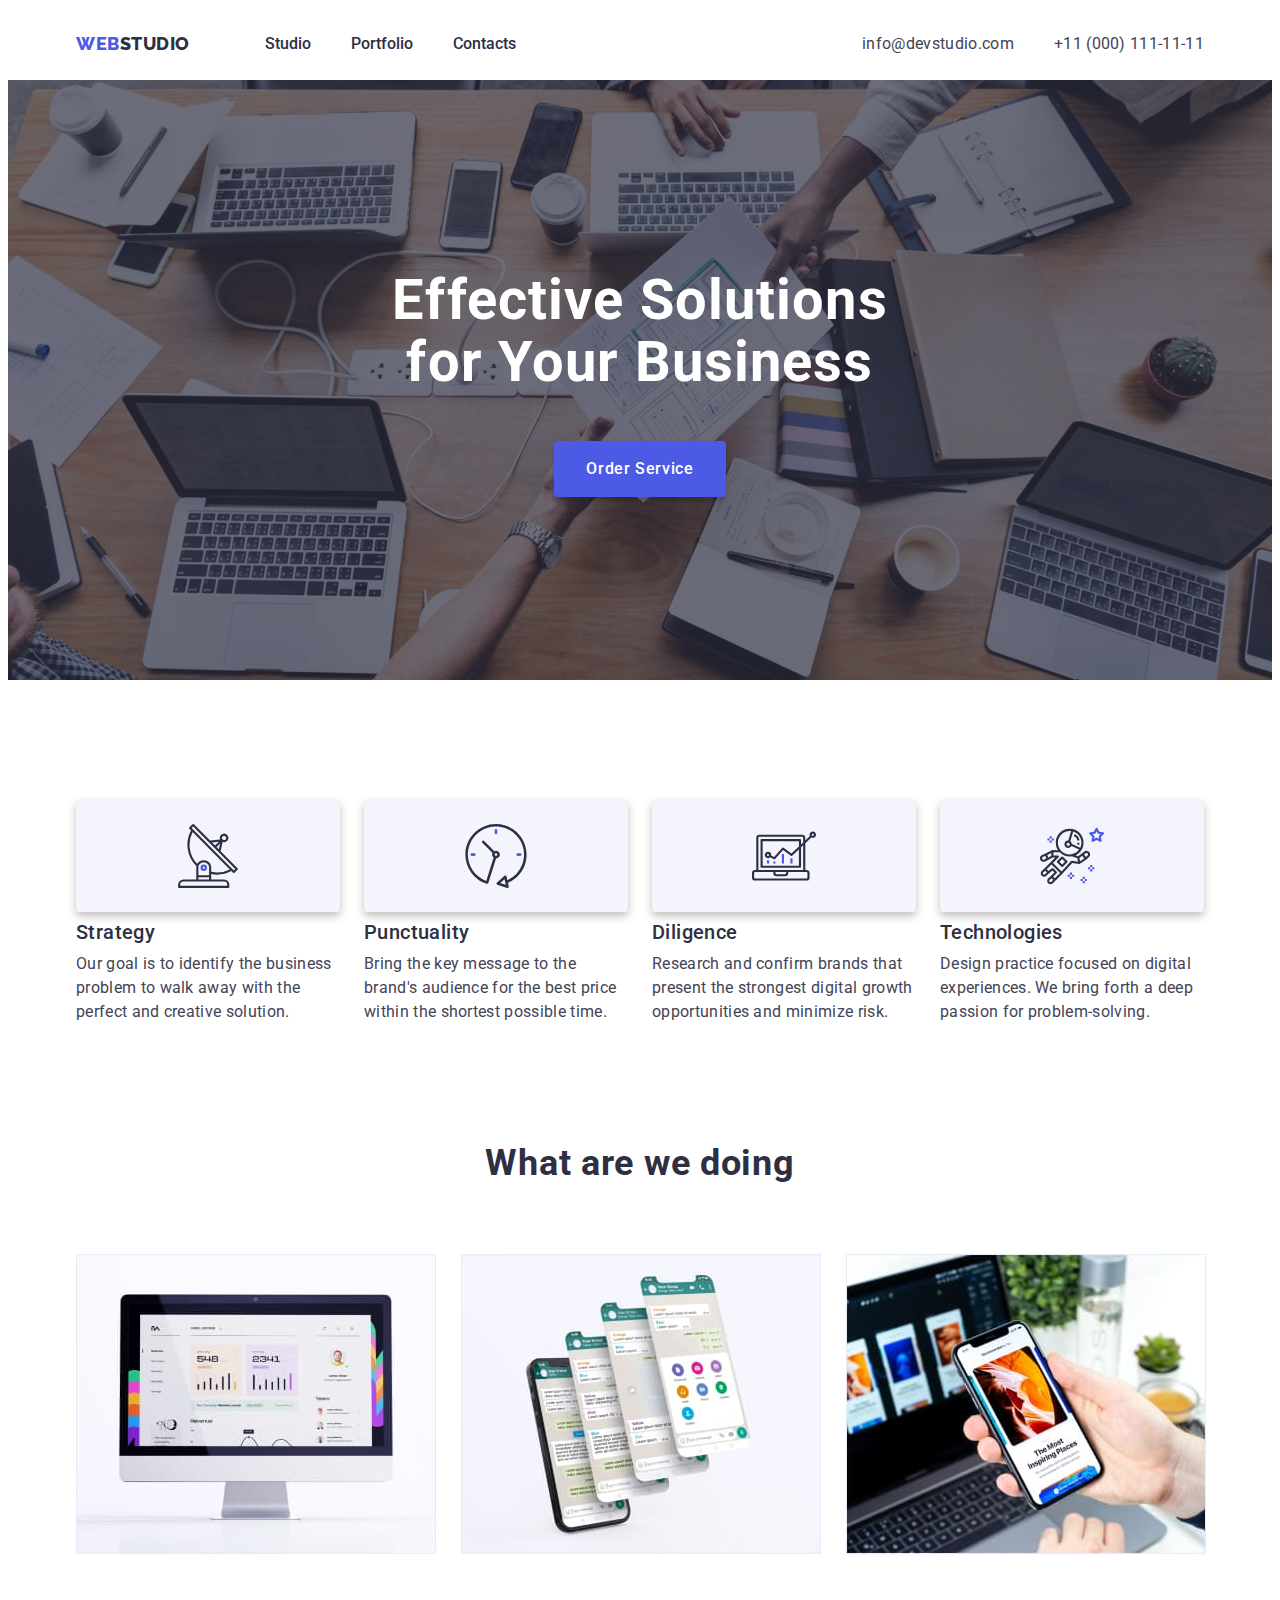
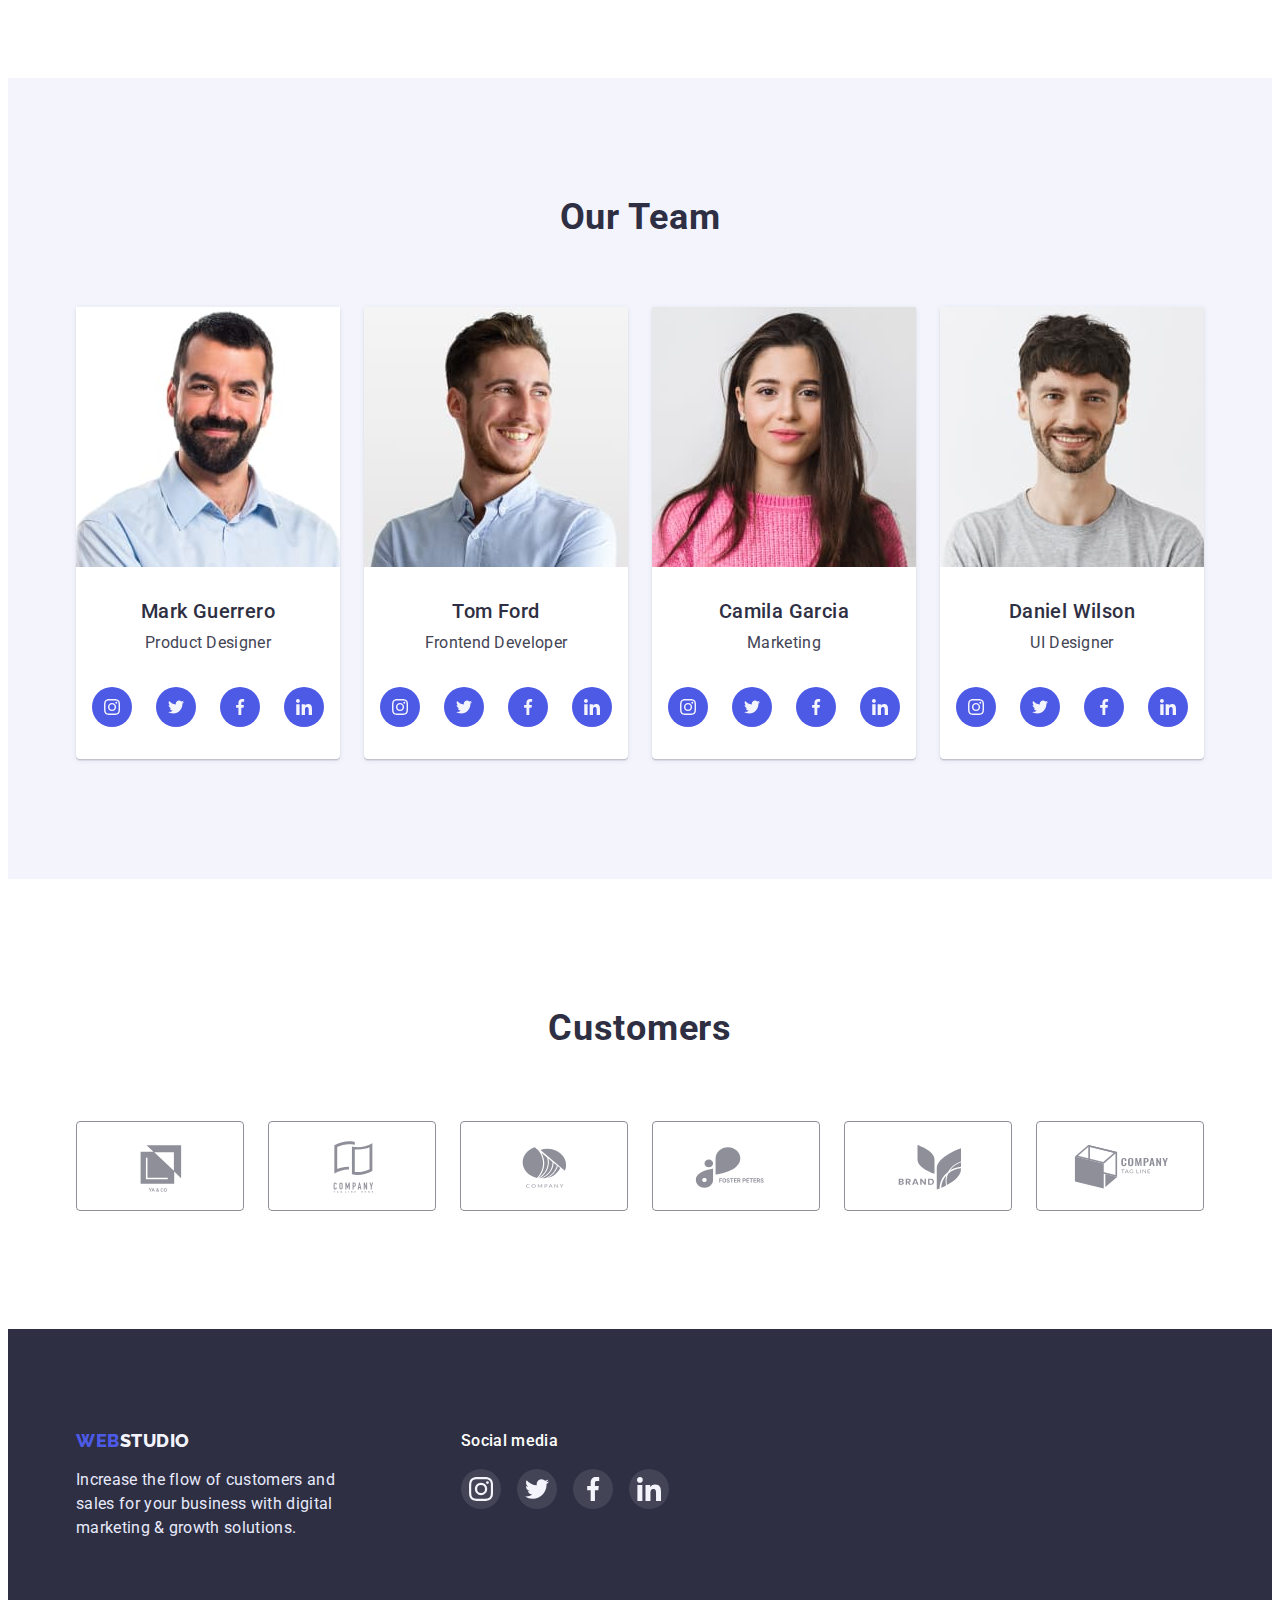
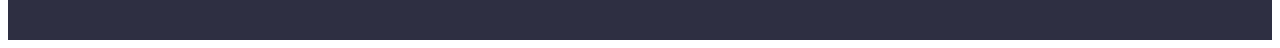
<file: index.html>
<!DOCTYPE html>
<html lang="en">

<head>
    <meta charset="UTF-8">
    <meta http-equiv="X-UA-Compatible" content="IE=edge">
    <meta name="viewport" content="width=device-width, initial-scale=1.0">
    <title>Goit-markup-hw-01</title>
    <link rel="stylesheet" href="https://cdnjs.cloudflare.com/ajax/libs/modern-normalize/1.1.0/modern-normalize.min.css"
        integrity="sha512-wpPYUAdjBVSE4KJnH1VR1HeZfpl1ub8YT/NKx4PuQ5NmX2tKuGu6U/JRp5y+Y8XG2tV+wKQpNHVUX03MfMFn9Q=="
        crossorigin="anonymous" referrerpolicy="no-referrer" />
    <link rel="preconnect" href="https://fonts.googleapis.com">
    <link rel="preconnect" href="https://fonts.googleapis.com">
    <link rel="preconnect" href="https://fonts.gstatic.com" crossorigin>
    <link href="https://fonts.googleapis.com/css2?family=Raleway:wght@800&family=Roboto:wght@400;500;700&display=swap"
        rel="stylesheet">
    <link rel="stylesheet" href="./css/styles.css">
</head>

<body>

    <!-- Header start -->
<header class="header">
<div class="container">
<nav class="header-nav">
    <a href="./index.html" class="logo">Web<span class="logo-white">Studio</span></a>
    <ul class="header-title">
        <li class="item">
            <a class="header-link" href="./index.html">Studio</a>
        </li>
        <li class="item">
            <a class="header-link" href="./portfolio.html">Portfolio</a>
        </li>
        <li class="item">
            <a class="header-link" href="">Contacts</a>
        </li>
    </ul>
</nav>

<address class="header-contacts">
    <ul class="contacts">
        <li class="item">
            <a class="contacts-active_mail" href="mailto:info@devstudio.com">info@devstudio.com</a>
        </li>
        <li class="item">
            <a class="contacts-active_tel" href="tel:+110001111111">+11 (000) 111-11-11</a>
        </li>
    </ul>
</address>

</div>
</header>
<!-- Header end -->

<!-- Section Hero start -->
<main>
<section class="hero-section">
<div class="container">
    <h1 class="hero-title">
        Effective Solutions for Your Business
    </h1>

    <button type="button" class="hero-tapy">
        Order Service
    </button>
</div>
</section>
<!-- Section Hero end -->

<!--Advantages start -->
<section class="advantages">
<div class="container">
    <h2 class="advantages-title">наші переваги</h2>
    <ul class="advantages-wrapper">
        <li class="advantages-block">

            <div class="advantages-icon">
               <svg class="advantages-svg" width="64" height="64">
                <use href="./images/icon.svg/sprite-icon.svg#icon-antenna"></use>
               </svg>
            </div>

            <h3 class="block-title">Strategy</h3>
            <p class="block-desc">Our goal is to identify the business
                problem to walk away with the perfect and creative solution.</p>
        </li>

        <li class="advantages-block">

            <div class="advantages-icon">
                <svg class="advantages-svg" width="64" height="64">
                    <use href="./images/icon.svg/sprite-icon.svg#icon-clock"></use>
                   </svg>
            </div>

            <h3 class="block-title">Punctuality</h3>
            <p class="block-desc">Bring the key message to the brand's audience for the best price within
                the shortest possible time.</p>
        </li>
        <li class="advantages-block">

            <div class="advantages-icon">
                <svg class="advantages-svg" width="64" height="64">
                    <use href="./images/icon.svg/sprite-icon.svg#icon-diagram"></use>
                   </svg>
            </div>

            <h3 class="block-title">Diligence</h3>
            <p class="block-desc">Research and confirm brands that present the strongest digital growth
                opportunities and minimize risk.</p>
        </li>
        <li class="advantages-block">

            <div class="advantages-icon">
                <svg class="advantages-svg" width="64" height="64">
                    <use href="./images/icon.svg/sprite-icon.svg#icon-astronaut"></use>
                   </svg>
            </div>
            <h3 class="block-title">Technologies</h3>
            <p class="block-desc">Design practice focused on digital experiences. We bring forth a deep
                passion for problem-solving.</p>
        </li>
    </ul>
</div>
</section>
<!-- Advantages end -->

<!--block cases star -->
<section class="cases">
<div class="container">
    <h2 class="cases-title">
        What are we doing
    </h2>

    <ul class="cases-wrapper">
        <li class="cases-image">
            <img src="./images/computer.jpg" width="360" alt="комп`ютер">
        </li>
        <li class="cases-image">
            <img src="./images/chats.jpg" width="360" alt="чат">
        </li>
        <li class="cases-image">
            <img src="./images/phone.jpg" width="360" alt="телефон">
        </li>
    </ul>
</div>
</section>
<!-- block cases end -->

<!-- block team start -->
<section class="team">
<div class="container">
    <h2 class="team-title">
        Our Team
    </h2>

    <ul class="team-wrapper">
    <li class="team-cards">

     <img class="team-image" src="./images/Mark.jpg" width="264" alt="Mark">
     <div class="card">
        <h3 class="team-name">
            Mark Guerrero
        </h3>
        <p class="team-desc">
            Product Designer
        </p>

    <ul class="icon">
        <li class="icon-card">
            <a href="" class="icon-link">
                <svg class="icon-list" width="16" height="16">
                    <use href="./images/icon.svg/sprite-icon.svg#icon-instagram"></use>
                </svg>
            </a>
        </li>
        <li class="icon-card">
            <a href="" class="icon-link">
                <svg class="icon-list" width="16" height="16">
                    <use href="./images/icon.svg/sprite-icon.svg#icon-twitter"></use>
                </svg>
            </a>
        </li>
        <li class="icon-card">
            <a href="" class="icon-link">
                <svg class="icon-list" width="16" height="16">
                    <use href="./images/icon.svg/sprite-icon.svg#icon-facebook"></use>
                </svg>
            </a>
        </li>
        <li class="icon-card">
            <a href="" class="icon-link">
                <svg class="icon-list" width="16" height="16">
                    <use href="./images/icon.svg/sprite-icon.svg#icon-linkedin"></use>
                </svg>
            </a>
        </li>
</div>
</li>
        <li class="team-cards">
            <img class="team-image" src="./images/Tom.jpg" width="264" alt="Tom">
    <div class="card">
            <h3 class="team-name">
                Tom Ford
            </h3>
            <p class="team-desc">
                Frontend Developer
            </p>

            <ul class="icon">
                <li class="icon-card">
                    <a href="" class="icon-link">
                        <svg class="icon-list" width="16" height="16">
                            <use href="./images/icon.svg/sprite-icon.svg#icon-instagram"></use>
                        </svg>
                    </a>
                </li>
                <li class="icon-card">
                    <a href="" class="icon-link">
                        <svg class="icon-list" width="16" height="16">
                            <use href="./images/icon.svg/sprite-icon.svg#icon-twitter"></use>
                        </svg>
                    </a>
                </li>
                <li class="icon-card">
                    <a href="" class="icon-link">
                        <svg class="icon-list" width="16" height="16">
                            <use href="./images/icon.svg/sprite-icon.svg#icon-facebook"></use>
                        </svg>
                    </a>
                </li>
                <li class="icon-card">
                    <a href="" class="icon-link">
                        <svg class="icon-list" width="16" height="16">
                            <use href="./images/icon.svg/sprite-icon.svg#icon-linkedin"></use>
                        </svg>
                    </a>
                </li>
        </li>
    </div>
        <li class="team-cards">
            <img class="team-image" src="./images/Camila.jpg" width="264" alt="Camila">
    <div class="card">
            <h3 class="team-name">
                Camila Garcia
            </h3>
            <p class="team-desc">
                Marketing
            </p>

            <ul class="icon">
                <li class="icon-card">
                    <a href="" class="icon-link">
                        <svg class="icon-list" width="16" height="16">
                            <use href="./images/icon.svg/sprite-icon.svg#icon-instagram"></use>
                        </svg>
                    </a>
                </li>
                <li class="icon-card">
                    <a href="" class="icon-link">
                        <svg class="icon-list" width="16" height="16">
                            <use href="./images/icon.svg/sprite-icon.svg#icon-twitter"></use>
                        </svg>
                    </a>
                </li>
                <li class="icon-card">
                    <a href="" class="icon-link">
                        <svg class="icon-list" width="16" height="16">
                            <use href="./images/icon.svg/sprite-icon.svg#icon-facebook"></use>
                        </svg>
                    </a>
                </li>
                <li class="icon-card">
                    <a href="" class="icon-link">
                        <svg class="icon-list" width="16" height="16">
                            <use href="./images/icon.svg/sprite-icon.svg#icon-linkedin"></use>
                        </svg>
                    </a>
                </li>
        </li>
    </div>
        <li class="team-cards">
            <img class="team-image" src="./images/Daniel.jpg" width="264" alt="Daniel">
    <div class="card">
            <h3 class="team-name">
                Daniel Wilson
            </h3>
            <p class="team-desc">
                UI Designer
            </p>

            <ul class="icon">
                <li class="icon-card">
                    <a href="" class="icon-link">
                        <svg class="icon-list" width="16" height="16">
                            <use href="./images/icon.svg/sprite-icon.svg#icon-instagram"></use>
                        </svg>
                    </a>
                </li>
                <li class="icon-card">
                    <a href="" class="icon-link">
                        <svg class="icon-list" width="16" height="16">
                            <use href="./images/icon.svg/sprite-icon.svg#icon-twitter"></use>
                        </svg>
                    </a>
                </li>
                <li class="icon-card">
                    <a href="" class="icon-link">
                        <svg class="icon-list" width="16" height="16">
                            <use href="./images/icon.svg/sprite-icon.svg#icon-facebook"></use>
                        </svg>
                    </a>
                </li>
                <li class="icon-card">
                    <a href="" class="icon-link">
                        <svg class="icon-list" width="16" height="16">
                            <use href="./images/icon.svg/sprite-icon.svg#icon-linkedin"></use>
                        </svg>
                    </a>
                </li>
        </li>
    </div>
    </ul>
</div>
</section>
</main>
<!-- block team end -->

<!-- Customers start -->
<section class="customers-section">
    <div class="container">
        <h2 class="customers-title">Customers</h2>
        <ul class="customers">

            <li class="customers-list">
                <a href="" class="customers-link">
                    <svg class="customers-svg" width="104" height="56">
                        <use href="./images/icon.svg/sprite-icon.svg#icon-logo-1"></use>
                    </svg>
                </a>
            </li>

            <li class="customers-list">
                <a href="" class="customers-link">
                    <svg class="customers-svg" width="104" height="56">
                        <use href="./images/icon.svg/sprite-icon.svg#icon-logo-2"></use>
                    </svg>
                </a>
            </li>

            <li class="customers-list">
                <a href="" class="customers-link">
                    <svg class="customers-svg" width="104" height="56">
                        <use href="./images/icon.svg/sprite-icon.svg#icon-logo-3"></use>
                    </svg>
                </a>
            </li>

            <li class="customers-list">
                <a href="" class="customers-link">
                    <svg class="customers-svg" width="104" height="56">
                        <use href="./images/icon.svg/sprite-icon.svg#icon-logo-4"></use>
                    </svg>
                </a>
            </li>

            <li class="customers-list">
                <a href="" class="customers-link">
                    <svg class="customers-svg" width="104" height="56">
                        <use href="./images/icon.svg/sprite-icon.svg#icon-logo-5"></use>
                    </svg>
                </a>
            </li>

            <li class="customers-list">
                <a href="" class="customers-link">
                    <svg class="customers-svg" width="104" height="56">
                        <use href="./images/icon.svg/sprite-icon.svg#icon-logo-6"></use>
                    </svg>
                </a>
            </li>
        </ul>
    </div>
</section>
<!-- Customers end-->

<!-- footer start -->
<footer class="footer">
<div class="container">
<div class="footer-wrapper">
    <a href="./index.html" class="footer-logo">
        Web<span class="logo-studio">Studio</span>
    </a>

    <p class="footer-desc">
        Increase the flow of customers and sales for your business with digital marketing & growth
        solutions.
    </p>
    
</div>

<div class="wrapper">

    <h3 class="footer-title">Social media</h3>
    <ul class="footer-item">
        <li class="footer-list">
            <a href="" class="footer-link">
                <svg class="footer-svg" width="24" height="24">
                    <use href="./images/icon.svg/sprite-icon.svg#icon-instagram"></use>
                </svg>
            </a>
        </li>
        <li class="footer-list">
            <a href="" class="footer-link">
                <svg class="footer-svg" width="24" height="24">
                    <use href="./images/icon.svg/sprite-icon.svg#icon-twitter"></use>
                </svg>
            </a>
        </li>
        <li class="footer-list">
            <a href="" class="footer-link">
                <svg class="footer-svg" width="24" height="24">
                    <use href="./images/icon.svg/sprite-icon.svg#icon-facebook"></use>
                </svg>
            </a>
        </li>
        <li class="footer-list">
            <a href="" class="footer-link">
                <svg class="footer-svg" width="24" height="24">
                    <use href="./images/icon.svg/sprite-icon.svg#icon-linkedin"></use>
                </svg>
            </a>
        </li>
    </ul>
</div>
</div>
</footer>

</body>

</html>
</file>
<file: css/styles.css>
html{
    box-sizing: border-box;
}

*,
*::before,
*::after{
    box-sizing: inherit;
}

body{
    font-family: 'Roboto', sans-serif;
    font-style: normal;
    background-color: #FFFFFF;
}

h1, h2, h3, h4, h5, h6{
    margin: 0;
    padding: 0;
}

p{
    margin: 0;
    padding: 0;
}

a{
    margin: 0;
    padding: 0; 
}

:root{
    --primary-font: 'Roboto', sans-serif;
    --secondary-font: 'Raleway', sans-serif;
    --primary-size: 36px;
    --secondary-size: 16px;
    --main-color: #2E2F42;
    --secondary-color: #434455;
    --type-color: #4D5AE5;
    --customers-color: #8E8F99;
}

.header{
   
}

.strip{
    box-sizing: border-box;
    background: #FFFFFF;
    border-bottom: 1px solid #E7E9FC;
}

.container{
    margin-left: auto;
    margin-right: auto;
    width: 1158px;
    padding-left: 15px;
    padding-right: 15px;
   
}

.header .container{
    display: flex;
    padding: 24px 15px 24px 15px;
    margin-top: 0;
    margin-bottom: 0;
}

.header-nav{
    display: flex;
    align-items: center;
    margin-right: auto;
}

.logo{
    font-family: var(--secondary-font);
    font-weight: 800;
    font-size: 18px;
    margin-right: 75px;
    padding: 0px;
    line-height: 1.3;
    letter-spacing: 0.03em;
    color: var(--type-color);
    text-decoration: none;
    letter-spacing: 0.03em;
    text-transform: uppercase;
    text-align: center;
}

.logo:hover, .logo:focus{

}

.logo-white{
    color: var(--main-color);
}



.header-title{
    display: flex;
    list-style: none;
    margin-top: 0;
    margin-bottom: 0;
}

.header-title .item + .item {
    margin-left: 40px;
}

.header-title:not(:first-child){
    padding-left: 0;
}

.header-link{
    margin: 0;
    font-weight: 500;
    font-size: 16px;
    line-height: 1.5;
    text-decoration: none;
    text-align: center;
    color: var(--main-color);
    
}

.header-link:hover, .header-link:focus{
   color: var(--type-color);
}

.header-contacts{
    display: flex;
    margin-right: 0;
    margin-left: 0;
}

.contacts{
    list-style: none;
    display: flex;
    padding-left: 0;
    margin-top: 0;
    margin-bottom: 0;
}

.contacts .item + .item {
    margin-left: 40px;
}

.contacts:not(:first-child){
    margin-left: 0;
}

.contacts-active_mail{
    font-family: 'Roboto';
    font-style: normal;
    font-weight: 400;
    font-size: 16px;
    line-height: 1.5;
    letter-spacing: 0.02em;
    color: var(--secondary-color); 
    text-decoration: none;
}

.contacts-active_tel{
    font-family: 'Roboto';
    font-style: normal;
    font-weight: 400;
    font-size: 16px;
    line-height: 1.5;
    letter-spacing: 0.02em;
    color: var(--secondary-color); 
    text-decoration: none;
}


.contacts-active_mail:hover, .contacts-active_mail:focus{
    color: #363cbb;
}

.contacts-active_tel:hover, .contacts-active_tel:focus{
    color: #363cbb;
}
/* Header end */


/* Hero start */

.hero-section{
    margin: 0;
    padding: 0;
    padding-top: 190px;
    padding-bottom: 190px;
    text-align: center;
    background-color: var(--main-color);
    margin: auto;

    max-width: 1440px;
    height: 600px;
    background-image: linear-gradient(rgba(46, 47, 66, 0.7), 
    rgba(46, 47, 66, 0.7)), url(../images/hero.jpg);
    background-size: cover;
    background-repeat: no-repeat;
    background-position: center;
} 

.hero-title{
    margin-left: auto;
    margin-right: auto;
    width: 496px;
    font-weight: 700;
    font-size: 56px;
    line-height: 1.1;
    letter-spacing: 0.02em;
    
    color: #FFFFFF;
}

.hero-tapy {
    min-width: 169px;
    padding: 16px 32px;
    margin-top: 48px;
    cursor: pointer;
    background: var(--type-color);
    border: 0;
    box-shadow: 0px 4px 4px rgba(0, 0, 0, 0.15);
    border-radius: 4px;

    font-family: 'Roboto';
    font-style: normal;
    font-weight: 500;
    font-size: 16px;
    line-height: 1.5;
    letter-spacing: 0.04em;
    color: #FFFFFF;
}

.hero-tapy:hover, .hero-tapy:focus{
   background-color: #404BBF; 

}
/* Hero end */


/* Advantages start */

.advantages{
    margin: 0;
    padding: 0;
    padding-top: 120px;
    padding-bottom: 120px;
}

.advantages-title{
   display: none;
}

.advantages-wrapper{
    min-width: 264px;
    margin: 0;
    padding: 0;
    display: grid;
    grid-template-columns: repeat(4, 1fr);
}

.advantages-block{
    list-style: none;
    padding-right: 24px;
}

.advantages-block:last-child{
    padding-right: 0;
}

.advantages-icon{
    min-width: 264px;
    min-height: 112px;
    filter: drop-shadow(0px 4px 4px rgba(0, 0, 0, 0.25));
    background: #F4F4FD;
    border-radius: 4px;
    display: flex;
    align-items: center;
    justify-content: center;
    padding: 24px 0;
    margin-bottom: 8px;
}

.block-title{
    margin-bottom: 8px;
    font-weight: 500;
    font-size: 20px;
    line-height: 1.2;
    letter-spacing: 0.02em;
    color: var(--main-color);
}

.block-desc{
    font-weight: 400;
    font-size: 16px;
    line-height: 1.5;
    letter-spacing: 0.02em;
    color: var(--secondary-color);
}
/*Advantages end */

/* Cases start */

.cases{
    margin-top: 0;
    margin-bottom: 0;
    padding: 0;
    padding-bottom: 120px;
}

.cases-title{
    text-align: center;
   
    font-weight: 700;
    font-size: 36px;
    line-height: 1.1;
    letter-spacing: 0.02em;
    color: var(--main-color);
}

.cases-wrapper{
    margin-top: 0;
    margin-bottom: 0;
    padding-left: 0;
    margin-top: 70px;
    display: grid;
    grid-template-columns: repeat(3, 1fr);
}

.cases-image{
    display: block;
    max-width: 100%;
    margin: 0;
    padding: 0;
    list-style: none; 
    margin-right: 25px;  
}

.cases-image:nth-child(3n) {
    margin-right: 0;
}
/* Cases end */

/* Team start */
.team{
    padding-top: 120px;
    padding-bottom: 120px;
    background-color: #F4F4FD;
}

.team-title{
    font-weight: 700;
    font-size: 36px;
    line-height: 1.1;
    letter-spacing: 0.02em;
    text-align: center;
    color: var(--main-color);
}

.team-wrapper{
    margin-bottom: 0;
    margin-top: 70px;
    display: grid;
    grid-template-columns: repeat(4, 1fr);
    padding-left: 0;
}

.team-cards{
    width: 264px;
    list-style: none;
    background: #FFFFFF;
    box-shadow: 0px 1px 6px rgba(46, 47, 66, 0.08), 0px 1px 1px rgba(46, 47, 66, 0.16), 0px 2px 1px rgba(46, 47, 66, 0.08);
    border-radius: 0px 0px 4px 4px;
    margin-right: 24px;
}

.team-cards:nth-child(4n) {
    margin-right: 0;
}
.team-image{
    display: block;
    max-width: 100%;
}

.team-name{
    text-align: center;
    margin: 32px 0 8px 0;
    font-weight: 500;
    font-size: 20px;
    line-height: 1.2;
    letter-spacing: 0.02em;
    color: var(--main-color);
}

.team-desc{
    text-align: center;
    margin-bottom: 32px;
    font-weight: 400;
    font-size: 16px;
    line-height: 1.5;
    letter-spacing: 0.02em;
    color: var(--secondary-color);
}

.icon {
    padding-left: 0;
    display: flex;
    justify-content: center;
    gap: 24px;
    margin-top: 8px;
    margin-bottom: 32px;
}
.icon-card {
    list-style: none;
    width: 40px;
    height: 40px;
}
.icon-link {
    display: flex;
    justify-content: center;
    align-items: center;
    width: 100%;
    height: 100%;
    background-color: #4D5AE5;
    fill: #F4F4FD;
    border-radius: 50%;
}

.icon-list{

}

.icon-link:hover, .icon-link:focus{
    background-color: #404BBF;
}
/* Team end */

/* Customers start */

.customers-section {
  display: flex;
  justify-content: center;
  padding-top: 130px;
  padding-bottom: 120px;
}

.customers {
    padding: 0;
    margin: 0;
    list-style: none;
    display: flex;
    justify-content: center;
    align-items: center;
    gap: 24px;
    margin-top: 72px;
}

.customers-title{
    display: flex;
    justify-content: center;
    font-weight: 700;
    font-size: 36px;
    line-height: 1.11;
    letter-spacing: 0.02em;
    color: var(--main-color);
    
}

.customers-list {
    width: 168px;
    height: 88px;
}

.customers-link{
    display: flex;
    justify-content: center;
    align-items: center;
    padding: 16px 32px;
    border: 1px solid var(--customers-color);
    border-radius: 4px;
}

.customers-link:is(:hover, :focus) {
    border: 1px solid #404BBF;
}

.customers-link:is(:hover, :focus) .customers-svg{
    fill: #404BBF;
}
.customers-svg {
    fill: var(--customers-color);
} 

/* Customers end */

/* Footer start */
.footer{ 
    background-color: var(--main-color);
    padding: 100px 0;
}

.footer .container{
    display: flex;
}

.footer-wrapper{
    padding: 0;
    margin-right: 120px;
}

.footer-logo{
    font-family: 'Raleway';
    font-style: normal;
    font-weight: 800;
    font-size: 18px;
    line-height: 1.3;
    letter-spacing: 0.03em;
    color: var(--type-color);
 
    text-decoration: none;
    display: flex;
    align-items: center;
    letter-spacing: 0.03em;
    text-transform: uppercase;
    margin-bottom: 15px;
}



.logo-studio{
    color: #F4F4FD;
}

.footer-desc{
    max-width: 265px;
    font-weight: 400;
    font-size: 16px;
    line-height: 1.5;
    letter-spacing: 0.02em;
    color: #E7E9FC;
}

.footer-title {
    font-weight: 500;
    font-size: 16px;
    line-height: 1.5;
    letter-spacing: 0.02em;
    color: #FFFFFF;
   
}

.wrapper{
    
}

.footer-item {
    margin-bottom: 0;
    padding-left: 0;
   display: flex; 
   justify-content: center;
   gap: 16px; 
   margin-top: 16px;
}

.footer-list {
    list-style: none;
    width: 40px;
    height: 40px;
}

.footer-link {
    display: flex;
    justify-content: center;
    align-items: center;
    width: 100%;
    height: 100%;
    background-color: rgba(255, 255, 255, 0.1);
    border-radius: 50%; 
}

.footer-link:hover, .footer-link:focus{
    background-color: #31D0AA;
    color: #F4F4FD;
}

.footer-svg {
    display: flex;
    justify-content: center;
    align-items: center;
}

/* Footer end */

/* portfolio section start */
.portfolio{
    padding-top: 96px;
    padding-bottom: 120px;
}

.portfolio-title{
    display: none;
}

.type-list{
    gap: 24px;
    margin-top: 0;
    margin-bottom: 77px;
    padding-left: 0;
    list-style: none;
    display: flex;
    justify-content: center;
    align-items: center;
}

.item-type{

}

.portfolio-button{
   
    cursor: pointer;
    background: #F4F4FD;
    border: 1px solid #E7E9FC;
    border-radius: 4px;
    padding: 12px 24px;

    font-weight: 500;
    font-size: 16px;
    line-height: 1.5;
    letter-spacing: 0.04em;
    color: var(--type-color);
}

.portfolio-button:hover, .portfolio-button:focus{
    background: #404BBF;
    box-shadow: 0px 3px 1px rgba(0, 0, 0, 0.1), 0px 2px 1px rgba(0, 0, 0, 0.08), 0px 2px 2px rgba(0, 0, 0, 0.12);
    border-radius: 4px;
    border: 1px solid #404BBF;
    color: #FFFFFF;
}

.cards-wrapper{
    margin-top: 0;
    padding-left: 0;
    padding-right: 0;
    
    display: flex;
    flex-wrap: wrap;
    gap: 48px;
    column-gap: 24px;
}

.cards-wrapper:last-child{
    margin-bottom: 0;
}

.cards-menu{
    list-style: none;   
}

.cards-menu:hover, .cards-menu:focus{
    box-shadow: 0px 1px 6px rgba(46, 47, 66, 0.08), 0px 1px 1px rgba(46, 47, 66, 0.16), 0px 2px 1px rgba(46, 47, 66, 0.08);
}

.cards-link{
    text-decoration: none;
}

.card-img{
    display: block;
    max-width: 100%;
    height: auto;
    background: linear-gradient(0deg, rgba(77, 90, 229, 0.1), rgba(77, 90, 229, 0.1)), url(4074365.jpg);
    background-blend-mode: soft-light, normal;
}

.content{
    background: #FFFFFF;
    border: 1px solid #E7E9FC;
    border-top: 0;
    padding-left: 16px;
}

.card-title{
    padding-top: 32px;
    font-weight: 500;
    font-size: 20px;
    line-height: 1.2;
    letter-spacing: 0.02em;
    color: var(--main-color);
    
}

.card-desc{
    margin-top: 8px;
    font-weight: 400;
    font-size: 16px;
    line-height: 1.5;
    letter-spacing: 0.02em;
    color: var(--secondary-color);
    margin-bottom: 30px;
}
</file>
